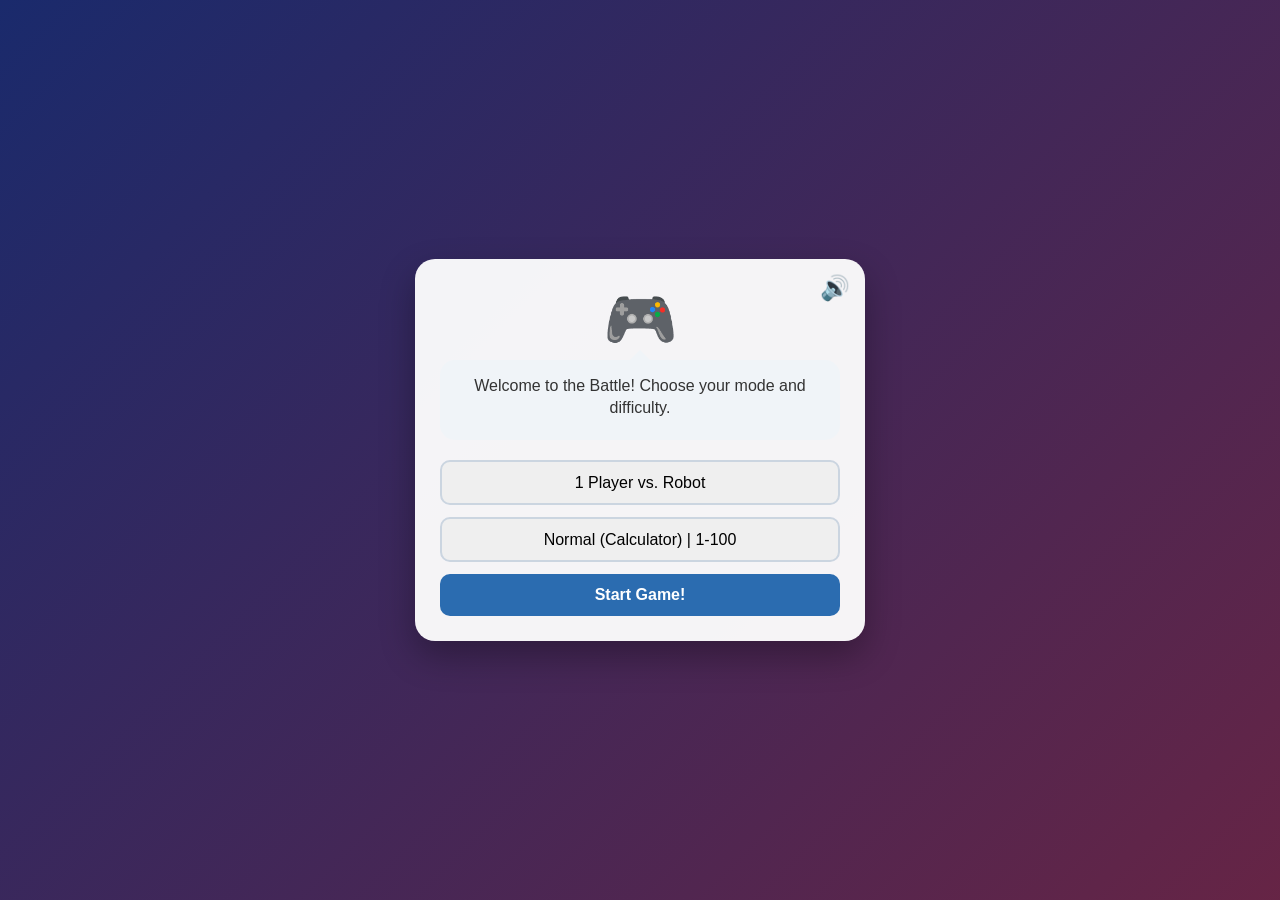
<file: game.html>
<!DOCTYPE html>
<html lang="en">
<head>
    <meta charset="UTF-8">
    <meta name="viewport" content="width=device-width, initial-scale=1.0, maximum-scale=1.0, user-scalable=no">
    <title>Ultimate Number Battle</title>
    <style>
        /* --- CSS: The Visuals & Mobile Polish --- */
        body {
            font-family: 'Segoe UI', Tahoma, Geneva, Verdana, sans-serif;
            background: linear-gradient(135deg, #1a2a6c, #b21f1f, #fdbb2d);
            background-size: 400% 400%;
            animation: gradientBG 15s ease infinite;
            height: 100vh;
            margin: 0;
            display: flex;
            justify-content: center;
            align-items: center;
            color: #333;
            overflow: hidden;
            touch-action: manipulation; /* Improves mobile touch response */
        }

        @keyframes gradientBG {
            0% { background-position: 0% 50%; }
            50% { background-position: 100% 50%; }
            100% { background-position: 0% 50%; }
        }

        .game-card {
            background-color: rgba(255, 255, 255, 0.95);
            padding: 25px;
            border-radius: 20px;
            box-shadow: 0 15px 35px rgba(0, 0, 0, 0.3);
            text-align: center;
            max-width: 400px;
            width: 85%;
            z-index: 10;
            position: relative;
        }

        /* Screen Shake Animation for taking damage */
        .shake {
            animation: shake-anim 0.4s cubic-bezier(.36,.07,.19,.97) both;
        }
        @keyframes shake-anim {
            10%, 90% { transform: translate3d(-2px, 0, 0); }
            20%, 80% { transform: translate3d(4px, 0, 0); }
            30%, 50%, 70% { transform: translate3d(-6px, 0, 0); }
            40%, 60% { transform: translate3d(6px, 0, 0); }
        }

        .mute-btn {
            position: absolute;
            top: 15px;
            right: 15px;
            background: none;
            border: none;
            font-size: 24px;
            cursor: pointer;
            padding: 0;
            color: #4a5568;
        }

        .emoji-display {
            font-size: 60px;
            margin-bottom: 5px;
            animation: float 3s ease-in-out infinite;
        }

        @keyframes float {
            0%, 100% { transform: translateY(0); }
            50% { transform: translateY(-10px); }
        }

        .speech-bubble {
            background: #f0f4f8;
            border-radius: 15px;
            padding: 15px;
            margin-bottom: 20px;
            position: relative;
            font-size: 16px;
            line-height: 1.4;
            min-height: 50px;
        }
        .speech-bubble::after {
            content: ''; position: absolute; top: -10px; left: 50%; margin-left: -10px;
            border-width: 0 10px 10px; border-style: solid; border-color: #f0f4f8 transparent;
        }

        .health-section {
            display: none; justify-content: space-between; margin-bottom: 15px; gap: 10px;
        }
        .health-box {
            flex: 1; text-align: left; font-weight: bold; font-size: 13px;
            padding: 8px; border-radius: 10px; transition: background-color 0.3s;
        }
        .active-turn { background-color: #ebf8ff; border: 2px solid #4299e1; }
        
        .health-bar-bg {
            background: #e2e8f0; border-radius: 10px; height: 12px; margin-top: 5px; overflow: hidden;
        }
        .health-bar-fill {
            height: 100%; background: #48bb78; width: 100%; transition: width 0.3s, background-color 0.3s;
        }

        .status-board {
            display: none; justify-content: space-between; background: #edf2f7;
            padding: 10px 15px; border-radius: 10px; margin-bottom: 20px;
            font-weight: bold; font-size: 14px; border: 2px dashed #cbd5e0;
        }

        .controls, .setup { display: flex; flex-direction: column; gap: 12px; }
        
        select, input[type="number"] {
            padding: 12px; font-size: 16px; border-radius: 10px; border: 2px solid #cbd5e0;
            outline: none; text-align: center; width: 100%; box-sizing: border-box;
            /* Prevents iOS from rounding input corners */
            -webkit-appearance: none; 
        }

        .input-group { display: flex; gap: 10px; }
        input[type="number"] { flex-grow: 1; }

        button {
            border: none; border-radius: 10px; padding: 12px 20px; font-size: 16px;
            font-weight: bold; cursor: pointer; color: white;
            /* Prevents double-tap zoom on mobile */
            touch-action: manipulation; 
        }
        button:active { transform: scale(0.95); }
        button:disabled { background-color: #a0aec0; cursor: not-allowed; }

        .btn-start { background-color: #2b6cb0; width: 100%; }
        .btn-submit { background-color: #e53e3e; }
        
        .number-highlight { font-size: 20px; font-weight: bold; color: #d53f8c; }
        canvas { position: fixed; top: 0; left: 0; width: 100%; height: 100%; pointer-events: none; z-index: 5; }
    </style>
</head>
<body>

    <canvas id="confetti"></canvas>

    <div class="game-card" id="game-card">
        <button class="mute-btn" id="mute-btn" onclick="toggleMute()">🔊</button>

        <div class="emoji-display" id="emoji-display">🎮</div>
        <div class="speech-bubble" id="message">
            Welcome to the Battle! Choose your mode and difficulty.
        </div>

        <div class="setup" id="setup-controls">
            <select id="game-mode">
                <option value="pve">1 Player vs. Robot</option>
                <option value="pvp">2 Players (Pass & Play)</option>
            </select>
            <select id="difficulty">
                <option value="easy">Easy (Randomizer) | 1-50</option>
                <option value="normal" selected>Normal (Calculator) | 1-100</option>
                <option value="hard">Hard (Mind Reader) | 1-500</option>
            </select>
            <button class="btn-start" onclick="startGame()">Start Game!</button>
        </div>

        <div class="health-section" id="health-section">
            <div class="health-box" id="p1-box">
                🧑 P1 (<span id="p1-hp-text"></span>)
                <div class="health-bar-bg"><div class="health-bar-fill" id="p1-hp-bar"></div></div>
            </div>
            <div class="health-box" id="p2-box">
                <span id="p2-label">🤖 AI</span> (<span id="p2-hp-text"></span>)
                <div class="health-bar-bg"><div class="health-bar-fill" id="p2-hp-bar"></div></div>
            </div>
        </div>

        <div class="status-board" id="status-board">
            <span>Min: <span id="min-display">1</span></span>
            <span>Max: <span id="max-display">100</span></span>
        </div>

        <div class="controls" id="controls" style="display: none;">
            <div class="input-group">
                <input type="number" id="user-input" placeholder="Guess..." pattern="\d*">
                <button class="btn-submit" id="submit-btn" onclick="handleUserGuess()">FIRE!</button>
            </div>
        </div>
    </div>

    <script>
        // --- GAME VARIABLES ---
        let secretNumber, low, high, maxGuesses, maxRange, p1Hp, p2Hp;
        let currentMode, activePlayer = 1, currentDifficulty;
        let isMuted = false;
        
        // --- DOM ELEMENTS ---
        const messageEl = document.getElementById('message');
        const setupControls = document.getElementById('setup-controls');
        const controlsEl = document.getElementById('controls');
        const healthSection = document.getElementById('health-section');
        const statusBoard = document.getElementById('status-board');
        const emojiDisplay = document.getElementById('emoji-display');
        const userInput = document.getElementById('user-input');
        const submitBtn = document.getElementById('submit-btn');
        const gameCard = document.getElementById('game-card');
        const muteBtn = document.getElementById('mute-btn');
        
        // --- AUDIO SYSTEM (With Mute) ---
        const audioCtx = new (window.AudioContext || window.webkitAudioContext)();
        
        function toggleMute() {
            isMuted = !isMuted;
            muteBtn.innerText = isMuted ? "🔇" : "🔊";
        }

        function playSound(type) {
            if (isMuted) return;
            if (audioCtx.state === 'suspended') audioCtx.resume();
            const osc = audioCtx.createOscillator();
            const gain = audioCtx.createGain();
            osc.connect(gain); gain.connect(audioCtx.destination);
            
            if (type === 'guess') {
                osc.type = 'square'; osc.frequency.setValueAtTime(300, audioCtx.currentTime);
                osc.frequency.exponentialRampToValueAtTime(150, audioCtx.currentTime + 0.1);
                gain.gain.setValueAtTime(0.05, audioCtx.currentTime);
                osc.start(); osc.stop(audioCtx.currentTime + 0.1);
            } else if (type === 'win') {
                osc.type = 'sine'; osc.frequency.setValueAtTime(400, audioCtx.currentTime);
                osc.frequency.setValueAtTime(600, audioCtx.currentTime + 0.1);
                osc.frequency.setValueAtTime(800, audioCtx.currentTime + 0.2);
                gain.gain.setValueAtTime(0.1, audioCtx.currentTime);
                osc.start(); osc.stop(audioCtx.currentTime + 0.4);
            } else if (type === 'error') {
                osc.type = 'sawtooth'; osc.frequency.setValueAtTime(150, audioCtx.currentTime);
                osc.frequency.exponentialRampToValueAtTime(50, audioCtx.currentTime + 0.3);
                gain.gain.setValueAtTime(0.1, audioCtx.currentTime);
                osc.start(); osc.stop(audioCtx.currentTime + 0.3);
            }
        }

        // --- JUICE: SCREEN SHAKE ---
        function shakeScreen() {
            gameCard.classList.remove('shake');
            void gameCard.offsetWidth; // Trigger reflow to restart animation
            gameCard.classList.add('shake');
        }

        // --- INITIALIZATION ---
        function startGame() {
            playSound('guess');
            currentMode = document.getElementById('game-mode').value;
            currentDifficulty = document.getElementById('difficulty').value;
            
            if (currentDifficulty === 'easy') { maxRange = 50; maxGuesses = 6; }
            else if (currentDifficulty === 'normal') { maxRange = 100; maxGuesses = 7; }
            else if (currentDifficulty === 'hard') { maxRange = 500; maxGuesses = 10; }

            secretNumber = Math.floor(Math.random() * maxRange) + 1;
            low = 1; high = maxRange; p1Hp = maxGuesses; p2Hp = maxGuesses; activePlayer = 1;
            
            document.getElementById('p2-label').innerText = currentMode === 'pvp' ? "🧑 P2" : "🤖 AI";
            
            setupControls.style.display = 'none'; controlsEl.style.display = 'flex';
            statusBoard.style.display = 'flex'; healthSection.style.display = 'flex';
            
            userInput.setAttribute('max', maxRange);
            updateBoard(); updateHealth(); highlightTurn();
            
            emojiDisplay.innerText = '⚔️';
            messageEl.innerHTML = `Secret number is 1 to ${maxRange}.<br><b>Player 1</b>, you go first!`;
            userInput.value = ''; enableUser(true);
        }

        function updateBoard() {
            document.getElementById('min-display').innerText = low;
            document.getElementById('max-display').innerText = high;
        }

        function updateHealth() {
            const p1Pct = (p1Hp / maxGuesses) * 100; const p2Pct = (p2Hp / maxGuesses) * 100;
            document.getElementById('p1-hp-text').innerText = p1Hp;
            document.getElementById('p2-hp-text').innerText = p2Hp;
            const p1Bar = document.getElementById('p1-hp-bar'); const p2Bar = document.getElementById('p2-hp-bar');
            p1Bar.style.width = `${p1Pct}%`; p2Bar.style.width = `${p2Pct}%`;
            p1Bar.style.backgroundColor = p1Pct > 50 ? '#48bb78' : p1Pct > 25 ? '#ecc94b' : '#f56565';
            p2Bar.style.backgroundColor = p2Pct > 50 ? '#48bb78' : p2Pct > 25 ? '#ecc94b' : '#f56565';
        }

        function highlightTurn() {
            document.getElementById('p1-box').classList.toggle('active-turn', activePlayer === 1);
            document.getElementById('p2-box').classList.toggle('active-turn', activePlayer === 2);
        }

        function enableUser(enable) {
            userInput.disabled = !enable; submitBtn.disabled = !enable;
            // Mobile Polish: Don't auto-focus on mobile to prevent jarring keyboard pops
            if(enable && window.innerWidth > 768) userInput.focus(); 
        }

        // --- MAIN GAME LOOP ---
        function handleUserGuess() {
            let guess = parseInt(userInput.value);
            // Mobile Polish: Drop keyboard immediately after guessing
            userInput.blur(); 
            
            if (isNaN(guess) || guess < 1 || guess > maxRange) {
                playSound('error'); shakeScreen();
                messageEl.innerHTML = `Invalid! Guess between 1 and ${maxRange}!`; return;
            }

            playSound('guess');
            let playerName = activePlayer === 1 ? "Player 1" : "Player 2";
            
            if (guess === secretNumber) { triggerWin(playerName, guess); return; }

            if (activePlayer === 1) p1Hp--; else p2Hp--;
            updateHealth(); shakeScreen(); playSound('error');

            if (p1Hp <= 0 && p2Hp <= 0) { triggerDraw(); return; }

            if (guess > secretNumber) {
                if (guess <= high) high = guess - 1;
                emojiDisplay.innerText = '🛡️'; messageEl.innerHTML = `${playerName}: ${guess} is <b>TOO HIGH!</b>`;
            } else {
                if (guess >= low) low = guess + 1;
                emojiDisplay.innerText = '🛡️'; messageEl.innerHTML = `${playerName}: ${guess} is <b>TOO LOW!</b>`;
            }

            updateBoard();
            
            if (currentMode === 'pvp') {
                activePlayer = activePlayer === 1 ? 2 : 1;
                if (activePlayer === 1 && p1Hp <= 0) activePlayer = 2;
                if (activePlayer === 2 && p2Hp <= 0) activePlayer = 1;
                playerName = activePlayer === 1 ? "Player 1" : "Player 2";
                messageEl.innerHTML += `<br><br><b>${playerName}'s</b> Turn!`;
                highlightTurn(); userInput.value = ''; enableUser(true);
            } else {
                enableUser(false); activePlayer = 2; highlightTurn();
                setTimeout(robotTurn, 1200);
            }
        }

        // --- THE 3 AI BRAINS ---
        function calculateRobotGuess() {
            if (currentDifficulty === 'easy') {
                // Easy: The Drunk Robot (Random)
                return Math.floor(Math.random() * (high - low + 1)) + low;
            } 
            else if (currentDifficulty === 'normal') {
                // Normal: The Calculator (Binary Search)
                return Math.floor((low + high) / 2);
            } 
            else {
                // Hard: The Mind Reader (Traps + Golden Ratio)
                // 1. Check Psychological Traps
                const traps = [69, 73, 42, 37, 7, 99, 333, 420];
                for (let t of traps) {
                    if (t >= low && t <= high && Math.random() > 0.4) return t;
                }
                // 2. Golden Section Search (Highly unpredictable, aggressive shrinking)
                let range = high - low;
                return Math.random() > 0.5 
                    ? low + Math.floor(range * 0.618) 
                    : low + Math.floor(range * 0.382);
            }
        }

        function robotTurn() {
            if (p2Hp <= 0 && p1Hp > 0) {
                 messageEl.innerHTML = "I am out of HP... You get a free turn!";
                 activePlayer = 1; highlightTurn(); enableUser(true); return;
            }

            emojiDisplay.innerText = '🧠'; playSound('guess');
            
            setTimeout(() => {
                let robotGuess = calculateRobotGuess();

                if (robotGuess === secretNumber) { triggerWin("The Robot", robotGuess); return; }

                p2Hp--; updateHealth(); shakeScreen(); playSound('error');
                if (p1Hp <= 0 && p2Hp <= 0) { triggerDraw(); return; }

                if (robotGuess > secretNumber) {
                    if (robotGuess <= high) high = robotGuess - 1;
                    emojiDisplay.innerText = '🤖'; messageEl.innerHTML = `I guessed <b>${robotGuess}</b>... <b>TOO HIGH!</b>`;
                } else {
                    if (robotGuess >= low) low = robotGuess + 1;
                    emojiDisplay.innerText = '🤖'; messageEl.innerHTML = `I guessed <b>${robotGuess}</b>... <b>TOO LOW!</b>`;
                }

                updateBoard();

                if (p1Hp > 0) {
                    activePlayer = 1; highlightTurn();
                    messageEl.innerHTML += `<br><br><b>Player 1</b>, your turn!`; enableUser(true);
                } else {
                    messageEl.innerHTML += "<br>You have no HP! I get a free turn!";
                    setTimeout(robotTurn, 1500);
                }
            }, 1000);
        }

        // --- END STATE ---
        function triggerWin(winner, number) {
            playSound('win'); startConfetti(); emojiDisplay.innerText = winner === "The Robot" ? '👑' : '🎉';
            messageEl.innerHTML = `<b>${winner}</b> hit <span class="number-highlight">${number}</span>!<br><b>${winner} WINS!</b>`;
            endGame();
        }

        function triggerDraw() {
            playSound('error'); emojiDisplay.innerText = '☠️';
            messageEl.innerHTML = `Both ran out of HP! The number was <b>${secretNumber}</b>.`;
            endGame();
        }

        function endGame() {
            controlsEl.style.display = 'none'; setupControls.style.display = 'flex';
            setupControls.querySelector('.btn-start').innerText = 'Play Again';
        }

        userInput.addEventListener("keypress", (e) => {
            if (e.key === "Enter" && !submitBtn.disabled) { e.preventDefault(); submitBtn.click(); }
        });

        // --- CONFETTI ---
        const canvas = document.getElementById("confetti"); const ctx = canvas.getContext("2d");
        let particles = []; let confettiActive = false;

        function resizeCanvas() { canvas.width = window.innerWidth; canvas.height = window.innerHeight; }
        window.addEventListener("resize", resizeCanvas); resizeCanvas();

        function startConfetti() {
            confettiActive = true; particles = [];
            for (let i = 0; i < 150; i++) particles.push({ x: Math.random() * canvas.width, y: Math.random() * canvas.height - canvas.height, r: Math.random() * 6 + 4, dx: Math.random() * 4 - 2, dy: Math.random() * 5 + 2, color: `hsl(${Math.random() * 360}, 100%, 50%)`, tilt: Math.random() * 10 - 10 });
            requestAnimationFrame(drawConfetti); setTimeout(() => { confettiActive = false; }, 4000);
        }

        function drawConfetti() {
            ctx.clearRect(0, 0, canvas.width, canvas.height); let activeParticles = 0;
            particles.forEach((p) => { p.y += p.dy; p.x += p.dx; p.tilt += 0.1; if (p.y < canvas.height) activeParticles++;
                ctx.beginPath(); ctx.lineWidth = p.r; ctx.strokeStyle = p.color; ctx.moveTo(p.x + p.tilt + p.r, p.y); ctx.lineTo(p.x + p.tilt, p.y + p.tilt + p.r); ctx.stroke(); });
            if (activeParticles > 0 || confettiActive) requestAnimationFrame(drawConfetti); else ctx.clearRect(0, 0, canvas.width, canvas.height);
        }
    </script>
</body>
</html>
</file>
